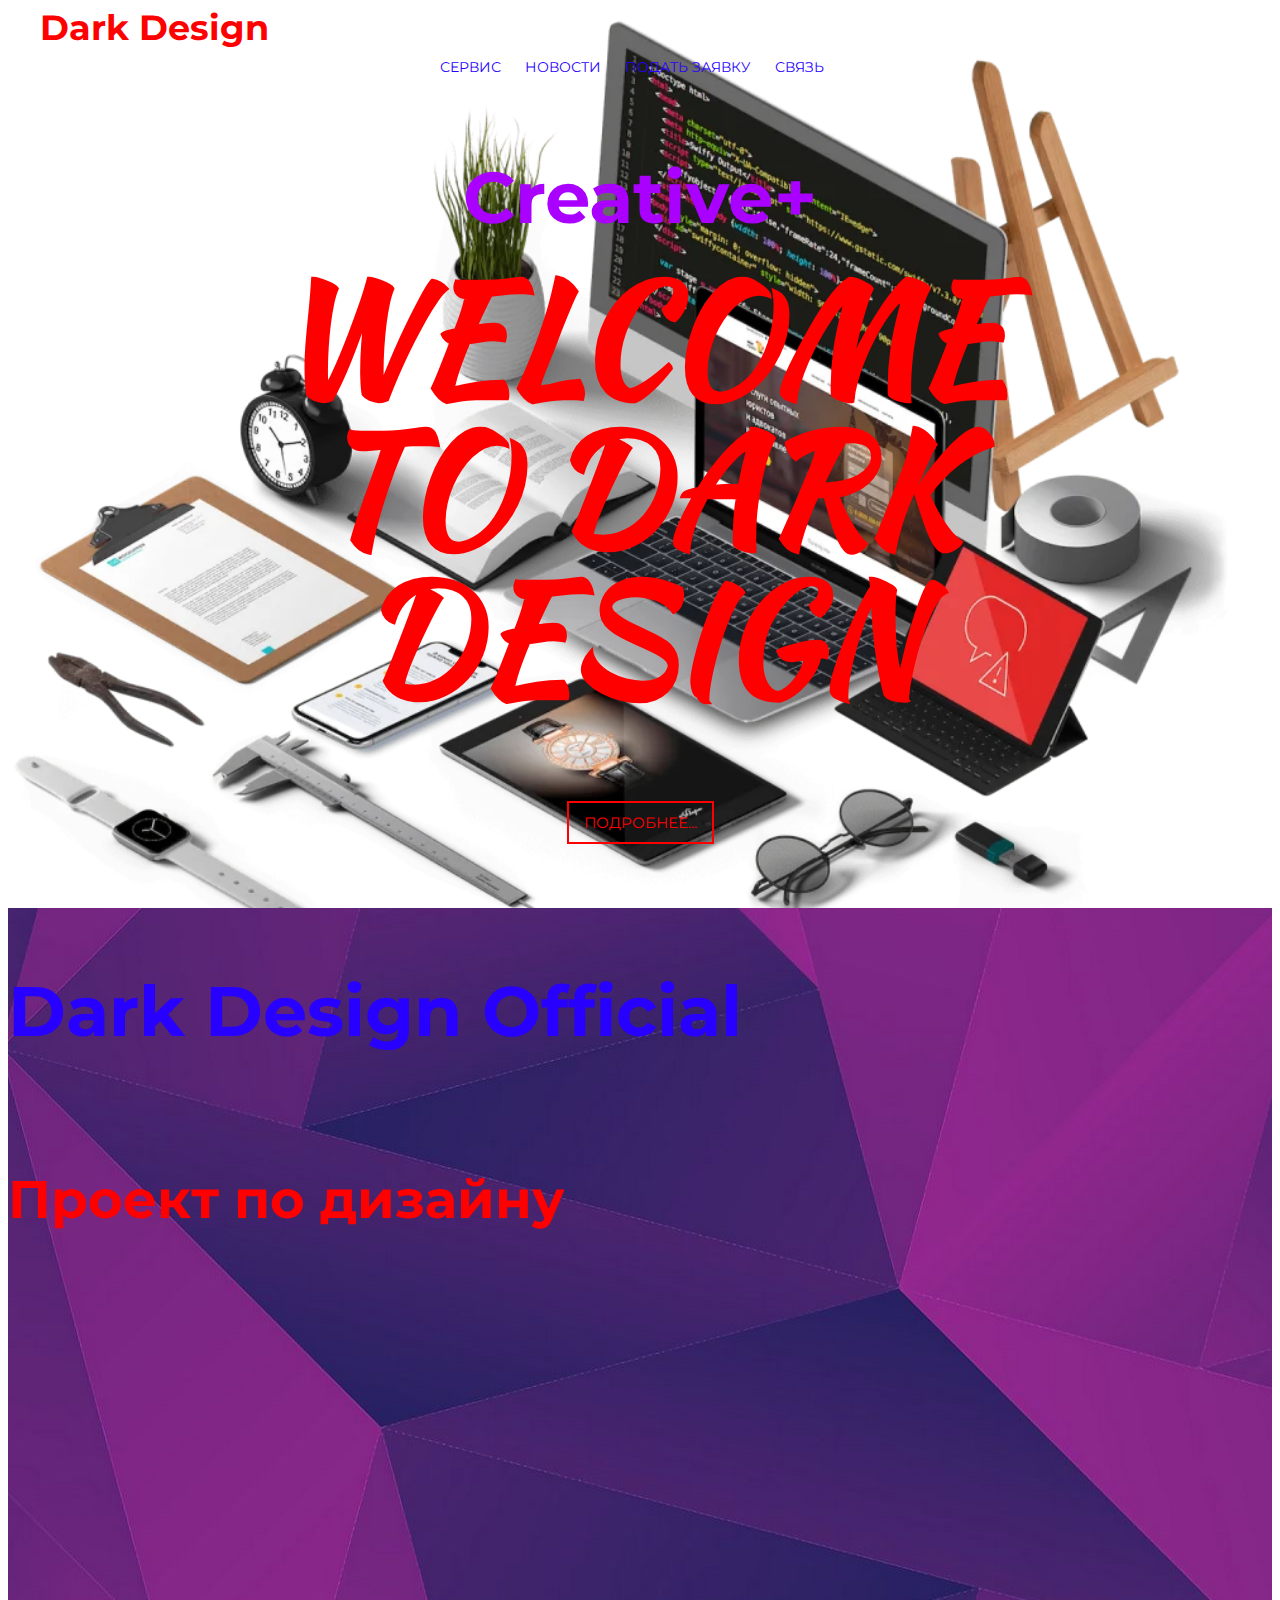
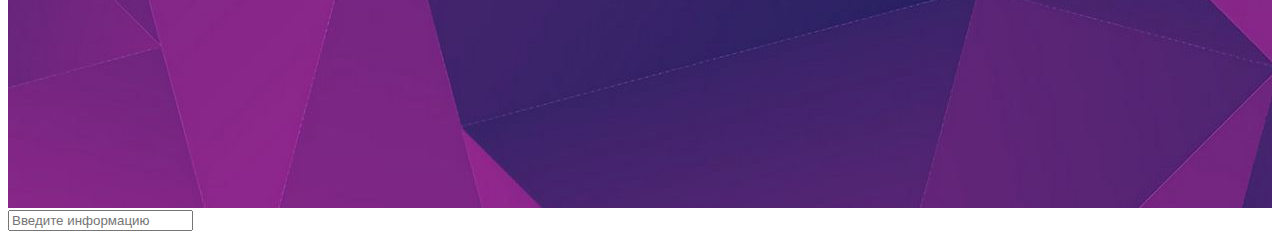
<file: localhost/index.html>
<!DOCTYPE html>
<html>
<head>
	<meta charset="UTF-8">
	<link rel="stylesheet" type="text/css" href="assets/css/style.css">
	<title>Dark Design</title>
	<link rel="icon" type="image/png" sizes="96x96" href="assets/images/favicon.png">
	<link rel="preconnect" href="https://fonts.gstatic.com">
    <link href="https://fonts.googleapis.com/css2?family=Montserrat:ital,wght@1,900&display=swap" rel="stylesheet">
    <link rel="preconnect" href="https://fonts.gstatic.com">
    <link href="https://fonts.googleapis.com/css2?family=Kaushan+Script&display=swap" rel="stylesheet">
</head>
<body>
   

    <header class="header">
    	    <div class="container">
    		    <div class="header__inner">
    		    	<div class="header__logo">Dark Design</div>
                        <div class="header__menu">
                    	<div class="nav"> 
    		    		    <a class="nav_link" href="https://vk.com/darkdesign_official" target="_blank">Сервис</a> 
    		    		    <a class="nav_link" href="#">Новости</a> 
    		    		    <a class="nav_link" href="https://vk.com/darkdesign_official?w=app5619682_-200066110" target="_blank">Подать заявку</a> 
    		    	    	<a class="nav_link" href="https://vk.com/im?media=&sel=-200066110" target="_blank">Связь</a> 
                    	</div>
                    </div>
            </div>
    		    	<nav>

    		    	</nav>
    	    </div>
    	</div>
    </header>

    <div class="intro">
	    <div class="container">
	        <div class="intro__inner">
	        	<h2 class="intro__suptitle">Creative+</h2>
	    	    <h1 class="intro__title">WELCOME to Dark Design</h1>

	    	    <a class="btn" href="https://vk.link/darkdesign_official" target="_blank">Подробнее...</a>
	    </div>
	    </div>
         </div>

    <div class="vk__messages">
        <script type="text/javascript" src="https://vk.com/js/api/openapi.js?168"></script>

    <!-- VK Widget -->
        <div id="vk_community_messages"></div>
        <script type="text/javascript">
        VK.Widgets.CommunityMessages("vk_community_messages", 200066110, {disableButtonTooltip: "1"});
        </script>
    </div>

    <div class="text__name">
    	<h1 class="text__name__title">Dark Design Official</h1>
    	    <div class="text__name__suptitle">
    	        <h2>Проект по дизайну</h2>
            </div>
    </div>

    <div class="text__stroke">
    	<input type="text" placeholder="Введите информацию" required="" value="">
    </div>

</body>
</html>
</file>
<file: localhost/assets/css/style.css>
body {

	font-size: 15px;
	line-height: 1.6;
	color: #333;
}

*,
*:before,
*after {
	box-sizing: border-box;
}

h1, h2, h3, h4, h5, h6, {
	margin: 0;
}

/* container */
.container {
	width: 100%;
	max-width: 1200px;
	margin: 0 auto;
}

/* intro */

.intro {
	display: flex;
	width: 100%;
	height: 100vh;
	flex-direction: column;
	justify-content: center;
	background:
	url("../images/intro-3.jpg") center
	no-repeat;
	-webkit-background-size: cover;
	background-size: cover;
}


.intro__inner {
	color: #f00;
	width: 100%;
	max-width: 880px;
	margin: 0 auto;

	text-align: center;
}


.intro__suptitle {
	font-family: 'Montserrat', sans-serif;
	color: #a900ff;
	font-size: 72px;
	text-align: center;
	height: 20px;
}

.intro__title {
	font-family: 'Kaushan Script', bold, cursive;
	color: #f00;
	font-size: 150px;
	font-weight: 600;
	text-transform: uppercase;
	text-align: center;
	line-height: 1;
}

/* Header */
.header {
	width: 100%;
	position: absolute;
	top: 0;
	left: 0;
	right: 0;
	z-index: 1000;
}


/* Header_inner */
.header_inner {
	display: flex;
	justify-content: space-between;
}

/* Header Logo */
.header__logo {
	font-family: 'Montserrat', sans-serif;
	font-size: 35px;
	font-weight: 700;
	color: #f00;
}


/* Header__menu */
.header__menu {
	width: 35%;
	font-family: 'Montserrat', sans-serif;
	margin: 0 auto;
}


/* nav */
.nav {
	font-size: 14px;
	text-transform: uppercase;
}


/* nav_link */
.nav_link {
	display: inline-block;
	vertical-align: top;
	margin: 0 10px;
	position: relative;
	text-decoration: none;
	color: #2700ff;
	transition: color .2s linear;
}


.nav_link:after {
	content: "";
	display: block;
	width: 100%;
	height: 3px;
    opacity: 0;

	background: #f00;

	position: absolute;
	top: 100%;
	left: 0;
	z-index: 1;

	transition: opacity .2s linear;
}

.nav_link:hover {
	color: #f00;
}


.nav_link:hover:after {
	opacity: 1;
}


/* Button */
.btn {
	font-family: 'Montserrat', sans-serif;
    text-align: center;
    width: 100%

	display: inline-block;
	vertical-align: top;
	padding: 10px 15px;
    color: #f00;

    text-decoration: none;
    text-transform: uppercase;

	border: 2px solid #f00;

}


/* Vk__messages */
.vk__messages {

}


/* text */
.text__name {
	font-family: 'Montserrat', bold;
	color: #f00;
	font-size: 35px;

	display: flex;
	width: 100%;
	height: 100vh;
	flex-direction: column;
    background: 
	url("../images/text_name-2.jpg") center
	no-repeat;
    -webkit-background-size: cover;
	background-size: cover;
}


.text__name__title {
	color: #2700ff ;
}


.text__name__suptitle {
	font-family: 'Montserrat', bold;
	color: #f00;
	width: 100%;
	height: 35px;
}

/* text stroke */
.text__stroke {

}
</file>
